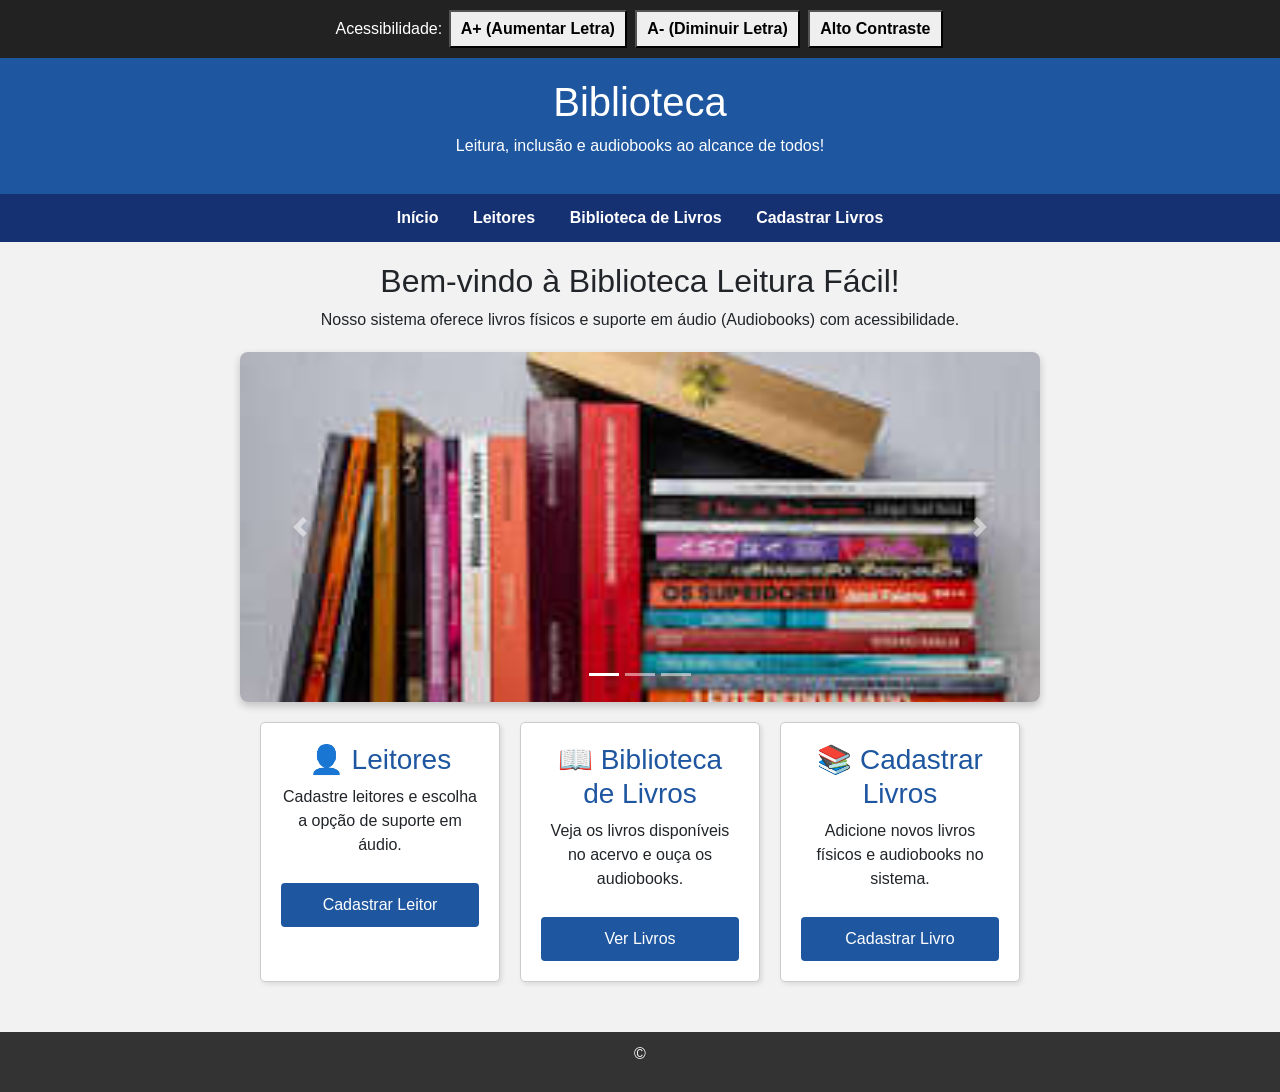
<file: index.html>
<!DOCTYPE html>
<html lang="pt-br">
<head>
    <meta charset="UTF-8">
    <title>Biblioteca</title>
    <link rel="stylesheet" href="https://cdn.jsdelivr.net/npm/bootstrap@4.6.2/dist/css/bootstrap.min.css">
    <link rel="stylesheet" href="style.css">
</head>
<body>

    <div class="acessibilidade">
        <span>Acessibilidade: </span>
        <button onclick="aumentarFonte()">A+ (Aumentar Letra)</button>
        <button onclick="diminuirFonte()">A- (Diminuir Letra)</button>
        <button onclick="mudarContraste()">Alto Contraste</button>
    </div>

    <header>
        <h1>Biblioteca</h1>
        <p>Leitura, inclusão e audiobooks ao alcance de todos!</p>
    </header>

    <nav>
        <a href="index.html">Início</a>
        <a href="cad_leitores.html">Leitores</a>
        <a href="biblioteca.html">Biblioteca de Livros</a>
        <a href="cad_livros.html">Cadastrar Livros</a>
    </nav>

    <main>
        <h2>Bem-vindo à Biblioteca Leitura Fácil!</h2>
        <p>Nosso sistema oferece livros físicos e suporte em áudio (Audiobooks) com acessibilidade.</p>

        <div id="carouselExampleIndicators" class="carousel slide" data-ride="carousel" style="max-width: 800px; margin: 20px auto; border-radius: 8px; overflow: hidden; box-shadow: 0 4px 8px rgba(0,0,0,0.2);">

            <ol class="carousel-indicators">
                <li data-target="#carouselExampleIndicators" data-slide-to="0" class="active"></li>
                <li data-target="#carouselExampleIndicators" data-slide-to="1"></li>
                <li data-target="#carouselExampleIndicators" data-slide-to="2"></li>
            </ol>

            <div class="carousel-inner">
                <div class="carousel-item active">
                    <img class="d-block w-100" style="height: 350px; object-fit: cover;" src="img/download.jpg">
                </div>
                <div class="carousel-item">
                    <img class="d-block w-100" style="height: 350px; object-fit: cover;" src="img/dicas-para-organizar-o-acervo-da-biblioteca.png">
                </div>
                <div class="carousel-item">
                    <img class="d-block w-100" style="height: 350px; object-fit: cover;" src="img/05012016_livros_MRE.jpg">
                </div>
            </div>

            <a class="carousel-control-prev" href="#carouselExampleIndicators" role="button" data-slide="prev">
                <span class="carousel-control-prev-icon" aria-hidden="true"></span>
                <span class="sr-only">Anterior</span>
            </a>

            <a class="carousel-control-next" href="#carouselExampleIndicators" role="button" data-slide="next">
                <span class="carousel-control-next-icon" aria-hidden="true"></span>
                <span class="sr-only">Próximo</span>
            </a>
        </div>

        <div class="caixas">
            <div class="card">
                <h3>👤 Leitores</h3>
                <p>Cadastre leitores e escolha a opção de suporte em áudio.</p>
                <a href="cad_leitores.html" class="botao">Cadastrar Leitor</a>
            </div>

            <div class="card">
                <h3>📖 Biblioteca de Livros</h3>
                <p>Veja os livros disponíveis no acervo e ouça os audiobooks.</p>
                <a href="biblioteca.html" class="botao">Ver Livros</a>
            </div>

            <div class="card">
                <h3>📚 Cadastrar Livros</h3>
                <p>Adicione novos livros físicos e audiobooks no sistema.</p>
                <a href="cad_livros.html" class="botao">Cadastrar Livro</a>
            </div>
        </div>
    </main>

    <footer>
        <p>©</p>
    </footer>

    <script src="https://cdn.jsdelivr.net/npm/jquery@3.5.1/dist/jquery.slim.min.js"></script>
    <script src="https://cdn.jsdelivr.net/npm/bootstrap@4.6.2/dist/js/bootstrap.bundle.min.js"></script>
    <script src="script.js"></script>
</body>
</html>
</file>
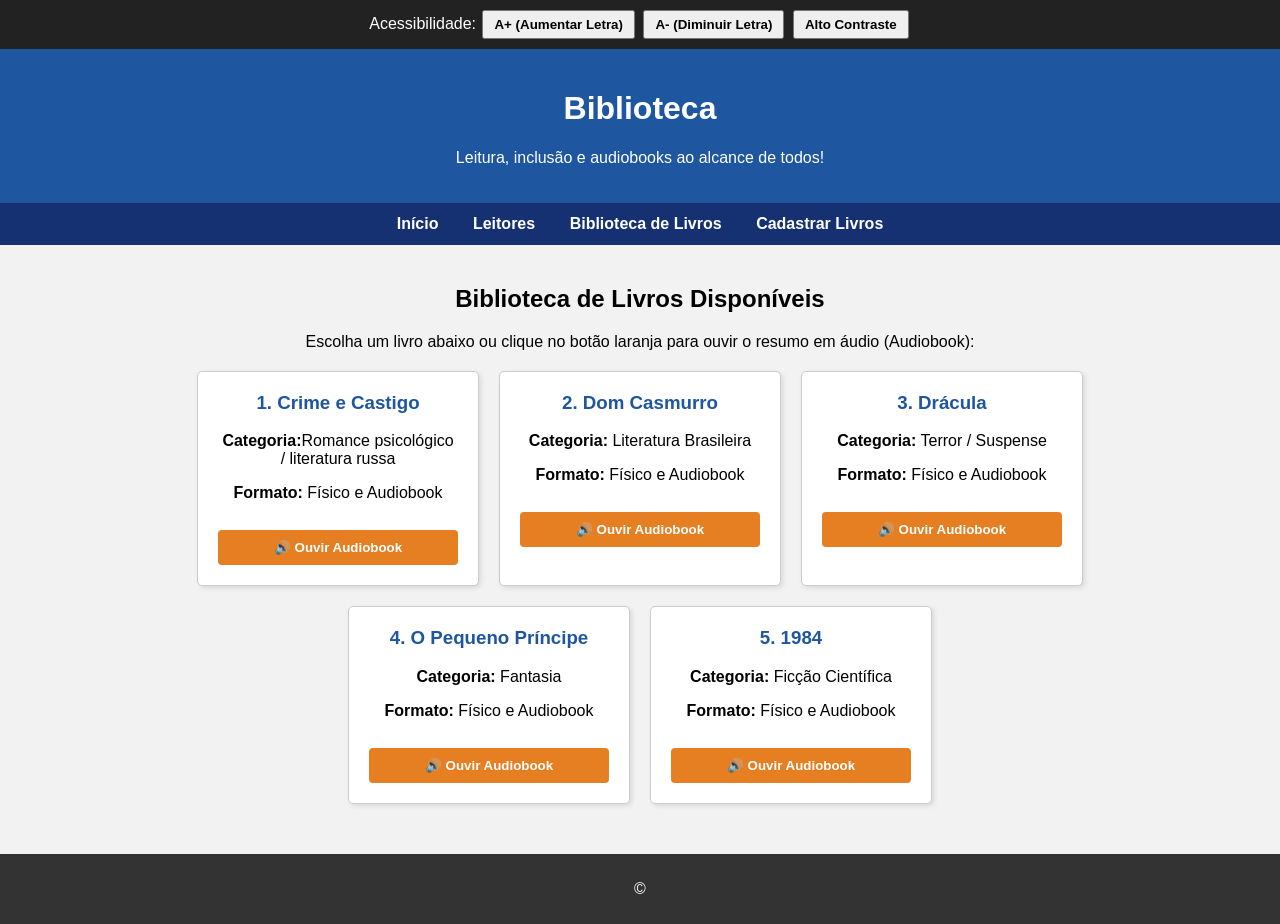
<file: biblioteca.html>
<!DOCTYPE html>
<html lang="pt-br">
<head>
    <meta charset="UTF-8">
    <title>Biblioteca</title>
    <link rel="stylesheet" href="style.css">
</head>
<body>

    <div class="acessibilidade">
        <span>Acessibilidade: </span>
        <button onclick="aumentarFonte()">A+ (Aumentar Letra)</button>
        <button onclick="diminuirFonte()">A- (Diminuir Letra)</button>
        <button onclick="mudarContraste()">Alto Contraste</button>
    </div>

    <header>
        <h1>Biblioteca</h1>
        <p>Leitura, inclusão e audiobooks ao alcance de todos!</p>
    </header>

    <nav>
        <a href="index.html">Início</a>
        <a href="cad_leitores.html">Leitores</a>
        <a href="biblioteca.html">Biblioteca de Livros</a>
        <a href="cad_livros.html">Cadastrar Livros</a>
    </nav>

    <main>
        <h2>Biblioteca de Livros Disponíveis</h2>
        <p>Escolha um livro abaixo ou clique no botão laranja para ouvir o resumo em áudio (Audiobook):</p>

        <div class="caixas">
            <div class="card">
                <h3>1. Crime e Castigo</h3>
                <p><strong>Categoria:</strong>Romance psicológico / literatura russa</p>
                <p><strong>Formato:</strong> Físico e Audiobook</p>
                <button class="botao-audio">
                    🔊 Ouvir Audiobook
                </button>
            </div>

            <div class="card">
                <h3>2. Dom Casmurro</h3>
                <p><strong>Categoria:</strong> Literatura Brasileira</p>
                <p><strong>Formato:</strong> Físico e Audiobook</p>
                <button class="botao-audio">
                    🔊 Ouvir Audiobook
                </button>
            </div>

            <div class="card">
                <h3>3. Drácula</h3>
                <p><strong>Categoria:</strong> Terror / Suspense</p>
                <p><strong>Formato:</strong> Físico e Audiobook</p>
                <button class="botao-audio">
                    🔊 Ouvir Audiobook
                </button>
            </div>

            <div class="card">
                <h3>4. O Pequeno Príncipe</h3>
                <p><strong>Categoria:</strong> Fantasia</p>
                <p><strong>Formato:</strong> Físico e Audiobook</p>
                <button class="botao-audio">
                    🔊 Ouvir Audiobook
                </button>
            </div>

            <div class="card">
                <h3>5. 1984</h3>
                <p><strong>Categoria:</strong> Ficção Científica</p>
                <p><strong>Formato:</strong> Físico e Audiobook</p>
                <button class="botao-audio">
                    🔊 Ouvir Audiobook
                </button>
            </div>
        </div>
    </main>

    <footer>
        <p>©</p>
    </footer>

    <script src="script.js"></script>
</body>
</html>
</file>
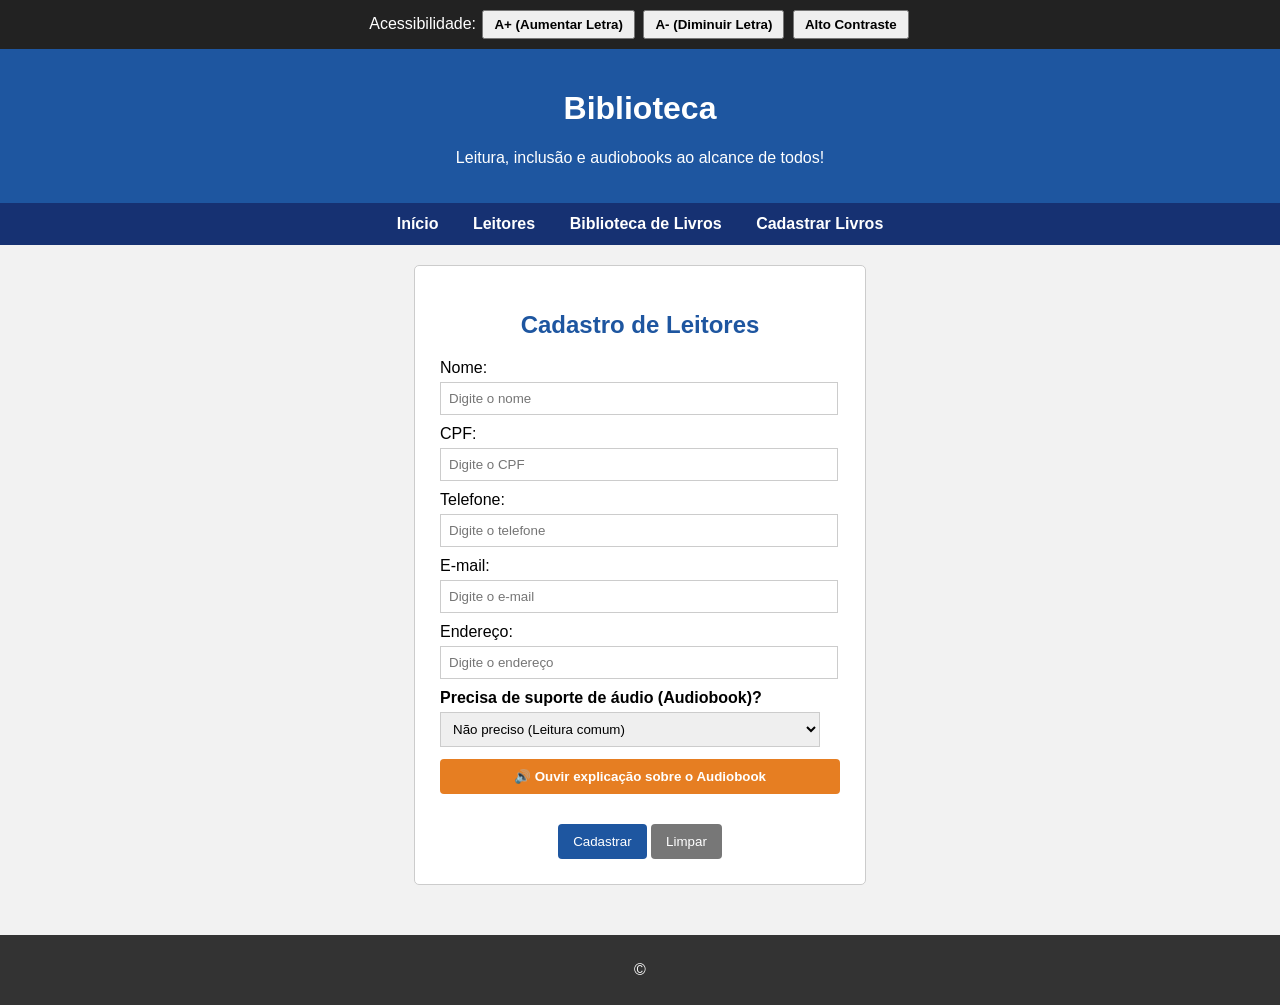
<file: cad_leitores.html>
<!DOCTYPE html>
<html lang="pt-br">
<head>
    <meta charset="UTF-8">
    <title>Biblioteca</title>
    <link rel="stylesheet" href="style.css">
</head>
<body>

    <div class="acessibilidade">
        <span>Acessibilidade: </span>
        <button onclick="aumentarFonte()">A+ (Aumentar Letra)</button>
        <button onclick="diminuirFonte()">A- (Diminuir Letra)</button>
        <button onclick="mudarContraste()">Alto Contraste</button>
    </div>

    <header>
        <h1>Biblioteca</h1>
        <p>Leitura, inclusão e audiobooks ao alcance de todos!</p>
    </header>

    <nav>
        <a href="index.html">Início</a>
        <a href="cad_leitores.html">Leitores</a>
        <a href="biblioteca.html">Biblioteca de Livros</a>
        <a href="cad_livros.html">Cadastrar Livros</a>
    </nav>

    <main>
        <div class="formulario">
            <h2>Cadastro de Leitores</h2>

            <form onsubmit="cadastrar(event)">
                <label>Nome:</label>
                <input type="text" placeholder="Digite o nome" required>

                <label>CPF:</label>
                <input type="text" placeholder="Digite o CPF" required>

                <label>Telefone:</label>
                <input type="text" placeholder="Digite o telefone">

                <label>E-mail:</label>
                <input type="email" placeholder="Digite o e-mail">

                <label>Endereço:</label>
                <input type="text" placeholder="Digite o endereço">

                <label><strong>Precisa de suporte de áudio (Audiobook)?</strong></label>
                <select id="suporteAudio" onchange="verificarAudio()">
                    <option value="nao">Não preciso (Leitura comum)</option>
                    <option value="sim">Sim, preciso de suporte de áudio (Audiobook)</option>
                </select>

                <button type="button" class="botao-audio">
                    🔊 Ouvir explicação sobre o Audiobook
                </button>

                <div class="botoes-form">
                    <button type="submit" class="botao">Cadastrar</button>
                    <button type="reset" class="botao-limpar">Limpar</button>
                </div>
            </form>
        </div>
    </main>

    <footer>
        <p>©</p>
    </footer>

    <script src="script.js"></script>
</body>
</html>
</file>
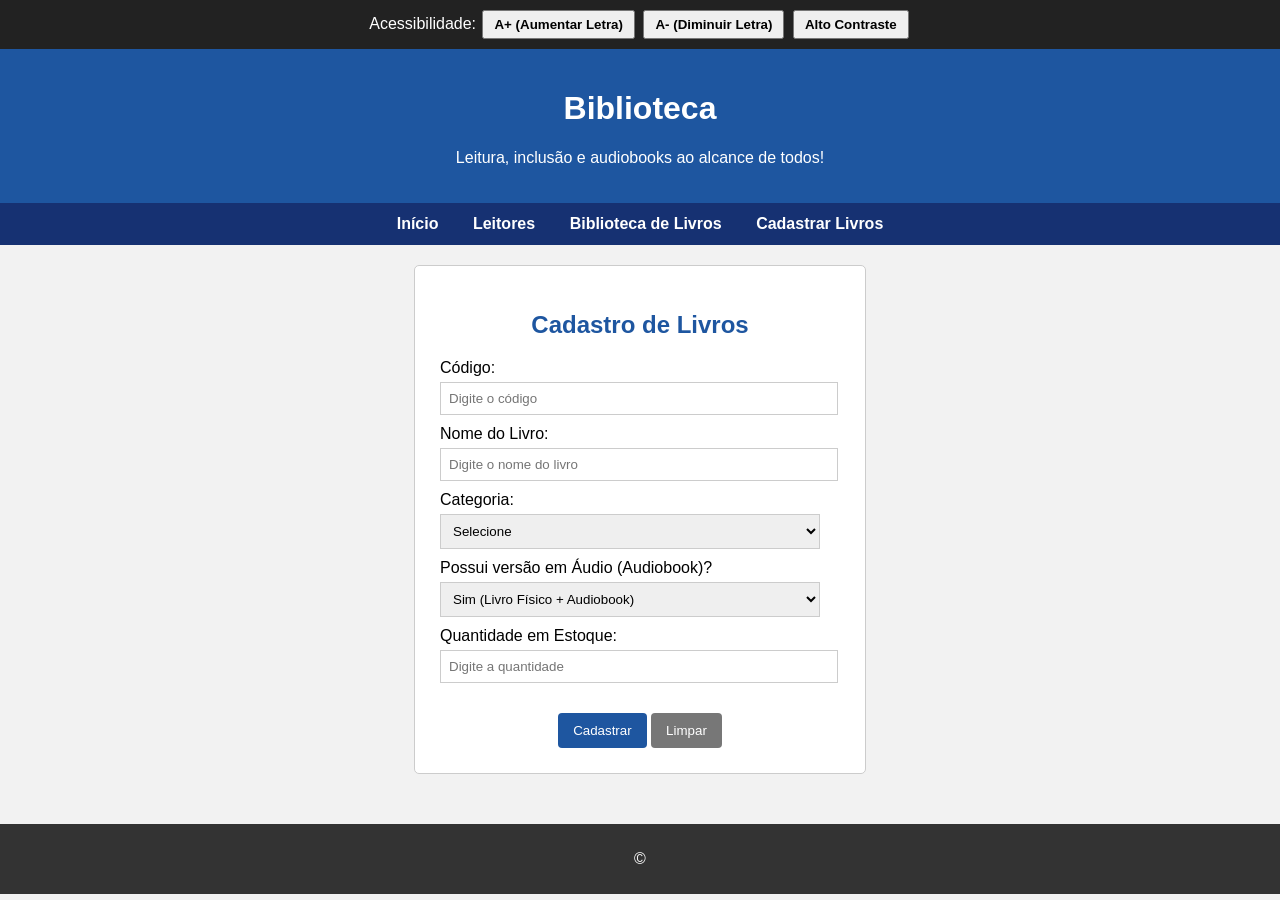
<file: cad_livros.html>
<!DOCTYPE html>
<html lang="pt-br">
<head>
    <meta charset="UTF-8">
    <title>Biblioteca</title>
    <link rel="stylesheet" href="style.css">
</head>
<body>

    <div class="acessibilidade">
        <span>Acessibilidade: </span>
        <button onclick="aumentarFonte()">A+ (Aumentar Letra)</button>
        <button onclick="diminuirFonte()">A- (Diminuir Letra)</button>
        <button onclick="mudarContraste()">Alto Contraste</button>
    </div>

    <header>
        <h1>Biblioteca</h1>
        <p>Leitura, inclusão e audiobooks ao alcance de todos!</p>
    </header>

    <nav>
        <a href="index.html">Início</a>
        <a href="cad_leitores.html">Leitores</a>
        <a href="biblioteca.html">Biblioteca de Livros</a>
        <a href="cad_livros.html">Cadastrar Livros</a>
    </nav>

    <main>
        <div class="formulario">
            <h2>Cadastro de Livros</h2>

            <form onsubmit="cadastrar(event)">
                <label>Código:</label>
                <input type="text" placeholder="Digite o código" required>

                <label>Nome do Livro:</label>
                <input type="text" placeholder="Digite o nome do livro" required>

                <label>Categoria:</label>
                <select>
                    <option>Selecione</option>
                    <option>Ficção / Fantasia</option>
                    <option>Biografia / Música</option>
                    <option>Terror / Suspense</option>
                    <option>Literatura Brasileira</option>
                </select>

                <label>Possui versão em Áudio (Audiobook)?</label>
                <select>
                    <option>Sim (Livro Físico + Audiobook)</option>
                    <option>Apenas Audiobook</option>
                    <option>Apenas Livro Físico</option>
                </select>

                <label>Quantidade em Estoque:</label>
                <input type="number" placeholder="Digite a quantidade">

                <div class="botoes-form">
                    <button type="submit" class="botao">Cadastrar</button>
                    <button type="reset" class="botao-limpar">Limpar</button>
                </div>
            </form>
        </div>
    </main>

    <footer>
        <p>©</p>
    </footer>

    <script src="script.js"></script>
</body>
</html>
</file>
<file: style.css>
body {
    font-family: Arial, sans-serif;
    background-color: #f2f2f2;
    margin: 0;
    padding: 0;
    text-align: center;
    font-size: 16px;
}

.acessibilidade {
    background-color: #222;
    color: white;
    padding: 8px;
}

.acessibilidade button {
    padding: 5px 10px;
    margin: 2px;
    cursor: pointer;
    font-weight: bold;
}

header {
    background-color: #1e56a0;
    color: white;
    padding: 20px;
}

nav {
    background-color: #163172;
    padding: 12px;
}

nav a {
    color: white;
    text-decoration: none;
    margin: 0 15px;
    font-weight: bold;
}

nav a:hover {
    text-decoration: underline;
}

main {
    padding: 20px;
    min-height: 400px;
}

.caixas {
    display: flex;
    justify-content: center;
    gap: 20px;
    flex-wrap: wrap;
    margin-top: 20px;
    max-width: 900px;
    margin-left: auto;
    margin-right: auto;
}

.card {
    background-color: white;
    border: 1px solid #ccc;
    border-radius: 5px;
    padding: 20px;
    width: 240px;
    box-shadow: 2px 2px 5px rgba(0,0,0,0.1);
}

.card h3 {
    color: #1e56a0;
    margin-top: 0;
}

.formulario {
    background-color: white;
    border: 1px solid #ccc;
    border-radius: 5px;
    padding: 25px;
    width: 400px;
    margin: 0 auto;
    text-align: left;
}

.formulario h2 {
    text-align: center;
    color: #1e56a0;
}

label {
    display: block;
    margin-top: 10px;
}

input, select {
    width: 95%;
    padding: 8px;
    margin-top: 5px;
    border: 1px solid #ccc;
}

.botoes-form {
    text-align: center;
    margin-top: 20px;
}

.botao {
    background-color: #1e56a0;
    color: white;
    padding: 10px 15px;
    border: none;
    border-radius: 4px;
    text-decoration: none;
    cursor: pointer;
    display: inline-block;
    margin-top: 10px;
}

.botao-limpar {
    background-color: #777;
    color: white;
    padding: 10px 15px;
    border: none;
    border-radius: 4px;
    cursor: pointer;
}

.botao-audio {
    background-color: #e67e22;
    color: white;
    padding: 10px;
    border: none;
    border-radius: 4px;
    width: 100%;
    margin-top: 12px;
    cursor: pointer;
    font-weight: bold;
}

.botao-audio:hover {
    background-color: #d35400;
}

footer {
    background-color: #333;
    color: white;
    padding: 10px;
    margin-top: 30px;
}

.alto-contraste {
    background-color: black;
    color: yellow;
}

.alto-contraste header,
.alto-contraste nav,
.alto-contraste footer {
    background-color: #000;
    border-bottom: 1px solid yellow;
}

.alto-contraste nav a {
    color: yellow;
}

.alto-contraste .card,
.alto-contraste .formulario {
    background-color: #111;
    color: yellow;
    border: 2px solid yellow;
}

.alto-contraste .card h3,
.alto-contraste .formulario h2 {
    color: yellow;
}

.alto-contraste .botao,
.alto-contraste .botao-audio {
    background-color: yellow;
    color: black;
    font-weight: bold;
}
</file>
